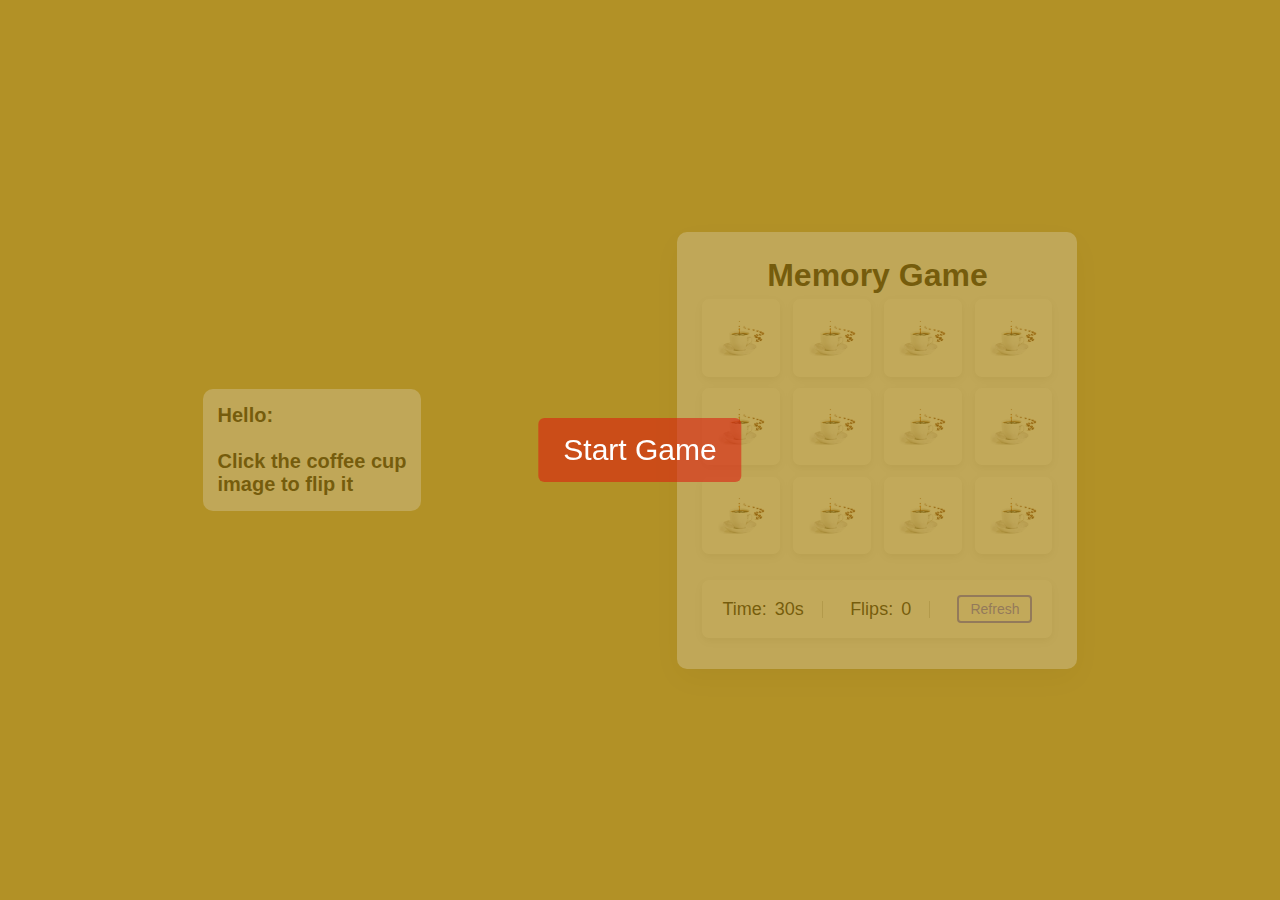
<file: Funpage/Funpage/index.html>
<!DOCTYPE html>
<html>
  <head>
    <meta charset="utf-8">  
    <title>Funpage</title>
    <link rel="stylesheet" href="style.css">
    <meta name="viewport" content="width=device-width, initial-scale=1.0">
  </head>
  <body>
    
    <div class="control-buttons">
      <span>Start Game</span>
    </div>
    <div class="info-container">
      <div class="name">
        Hello: <span></span>
        <br>
        <br>
        Click the coffee cup 
        <br>
        image to flip it
        
      </div>
      
    </div>
    <div class="Funpage">
      <h1>Memory Game</h1>
      <ul class="cards">
        <li class="card">
          <div class="view front-view">
            <img src="images/img-cof.jpg" alt="icon">
          </div>
          <div class="view back-view">
            <img src="images/img-1.png" alt="card-img">
          </div>
        </li>
        <li class="card">
          <div class="view front-view">
            <img src="images/img-cof.jpg" alt="icon">
          </div>
          <div class="view back-view">
            <img src="images/img-2.png" alt="card-img">
          </div>
        </li>
        <li class="card">
          <div class="view front-view">
            <img src="images/img-cof.jpg" alt="icon">
          </div>
          <div class="view back-view">
            <img src="images/img-3.png" alt="card-img">
          </div>
        </li>
        <li class="card">
          <div class="view front-view">
            <img src="images/img-cof.jpg" alt="icon">
          </div>
          <div class="view back-view">
            <img src="images/img-4.png" alt="card-img">
          </div>
        </li>
        <li class="card">
          <div class="view front-view">
            <img src="images/img-cof.jpg" alt="icon">
          </div>
          <div class="view back-view">
            <img src="images/img-5.png" alt="card-img">
          </div>
        </li>
        <li class="card">
          <div class="view front-view">
            <img src="images/img-cof.jpg" alt="icon">
          </div>
          <div class="view back-view">
            <img src="images/img-6.png" alt="card-img">
          </div>
        </li>
        <li class="card">
          <div class="view front-view">
            <img src="images/img-cof.jpg" alt="icon">
          </div>
          <div class="view back-view">
            <img src="images/img-5.png" alt="card-img">
          </div>
        </li>
        <li class="card">
          <div class="view front-view">
            <img src="images/img-cof.jpg" alt="icon">
          </div>
          <div class="view back-view">
            <img src="images/img-6.png" alt="card-img">
          </div>
        </li>
        <li class="card">
          <div class="view front-view">
            <img src="images/img-cof.jpg" alt="icon">
          </div>
          <div class="view back-view">
            <img src="images/img-1.png" alt="card-img">
          </div>
        </li>
        <li class="card">
          <div class="view front-view">
            <img src="images/img-cof.jpg" alt="icon">
          </div>
          <div class="view back-view">
            <img src="images/img-2.png" alt="card-img">
          </div>
        </li>
        <li class="card">
          <div class="view front-view">
            <img src="images/img-cof.jpg" alt="icon">
          </div>
          <div class="view back-view">
            <img src="images/img-3.png" alt="card-img">
          </div>
        </li>
        <li class="card">
          <div class="view front-view">
            <img src="images/img-cof.jpg" alt="icon">
          </div>
          <div class="view back-view">
            <img src="images/img-4.png" alt="card-img">
          </div>
        </li>
        <div class="details">
          <p class="time">Time: <span><b>20</b>s</span></p>
          <p class="flips">Flips: <span><b>0</b></span></p>
          <button>Refresh</button>
        </div>
      </ul>
    </div>

    <script src="script.js"></script>
    
  </body>
</html>
</file>
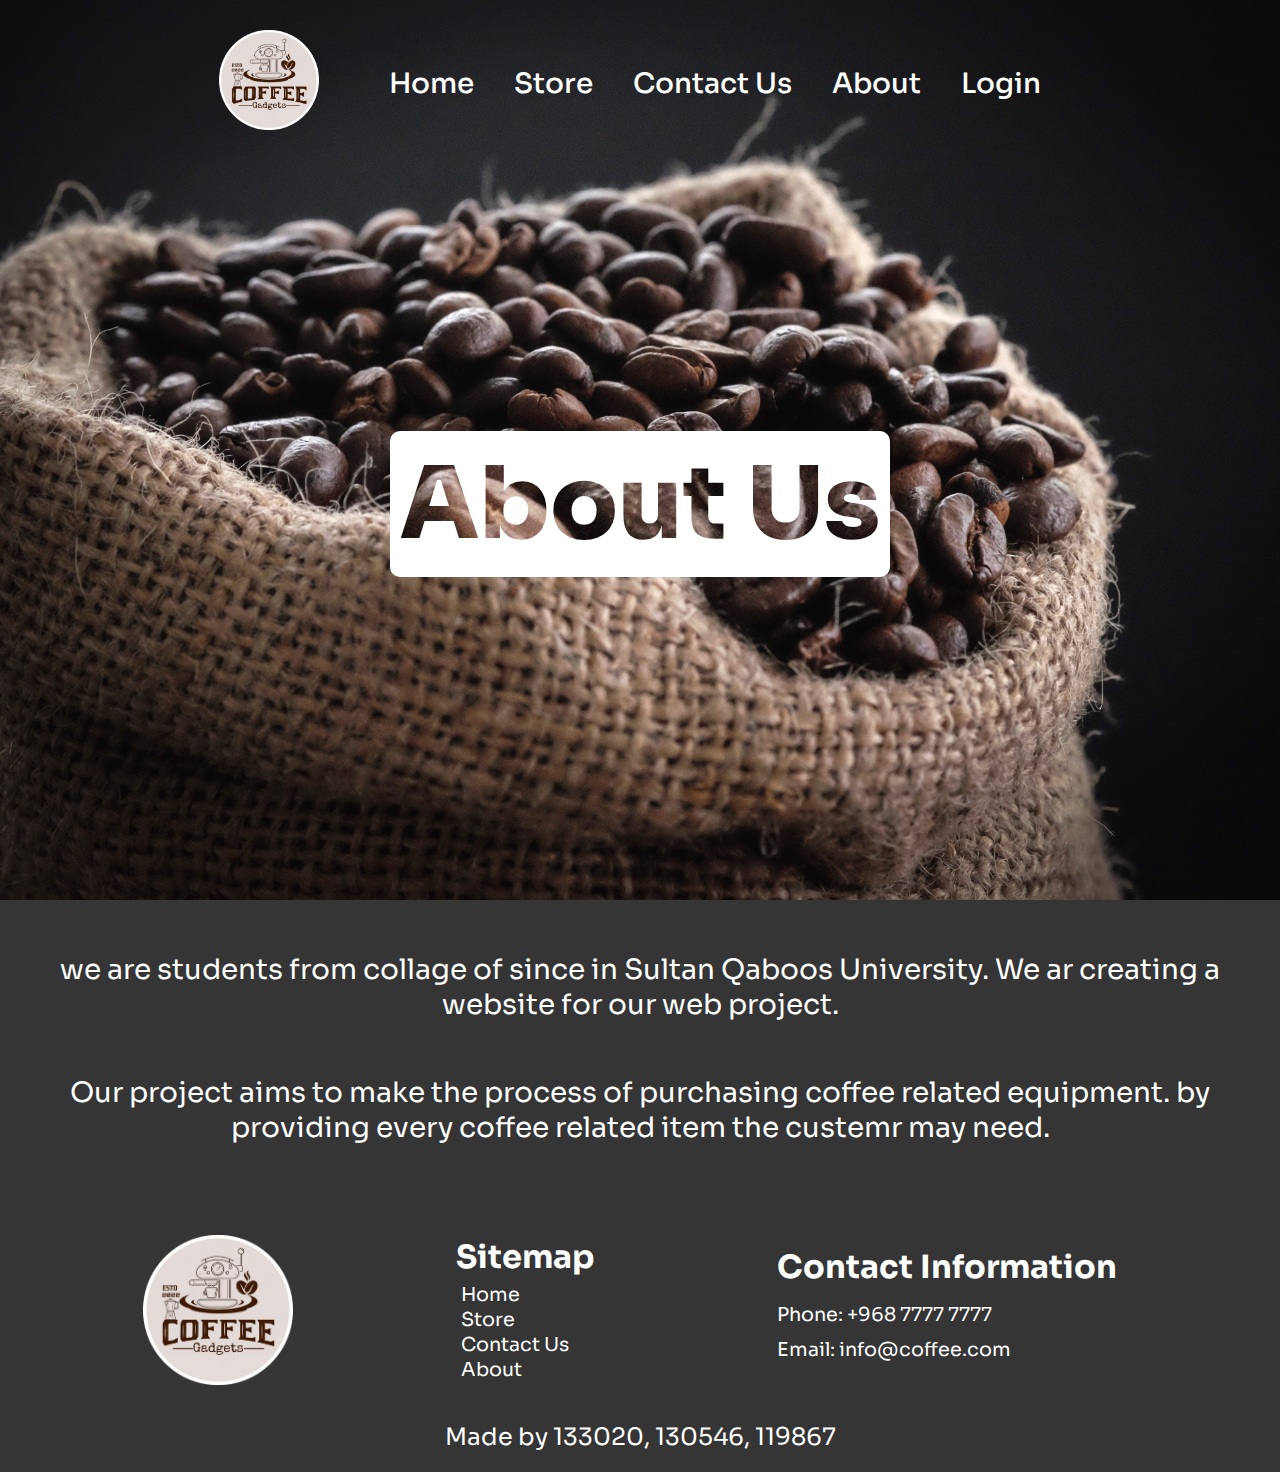
<file: pages/about.html>
<!DOCTYPE html>
<html>
  <head>
    <link rel="stylesheet" href="../index.css" />
    <link rel="stylesheet" href="../styles/store.css" />
    <link rel="preconnect" href="https://fonts.googleapis.com" />
    <link rel="preconnect" href="https://fonts.gstatic.com" crossorigin />
    <link
      href="https://fonts.googleapis.com/css2?family=Roboto:wght@100;300;400;500;700;900&family=Sora:wght@100;200;300;400;500;600;700;800&display=swap"
      rel="stylesheet"
    />
  </head>
  <body>
    <div class="home-container">
      <div class="nav-bar">
        <img class="nav-bar-logo" src="../assets/logo .PNG" alt="logo" />
        <ul>
          <li><a href="../index.html">Home</a></li>
          <li><a href="./store.html">Store</a></li>
          <li><a href="./contact-us.html">Contact Us</a></li>
          <li><a href="./about.html">About</a></li>
          <li><a href="./login.html">Login</a></li>
        </ul>
      </div>
      <div class="title-container">
        <div class="title"><span>About Us</span></div>
      </div>
    </div>

    <div class="content-container">
      <div class="table-container">
        <table class="table" style="background-color: rgb(53, 53, 53)">
          <tbody style="font-size: 28px; text-align: center; color: white">
            <tr>
              <td style="padding: 50px">
                we are students from collage of since in Sultan Qaboos
                University. We ar creating a website for our web project.
              </td>
            </tr>
            <tr>
              <td style="padding-bottom: 50px">
                Our project aims to make the process of purchasing coffee
                related equipment. by providing every coffee related item the
                custemr may need.
              </td>
            </tr>
          </tbody>
        </table>
      </div>
    </div>

    <footer>
      <div class="footer-container">
        <img src="../assets/logo .PNG" alt="logo" />
        <div class="sitemap">
          <h1>Sitemap</h1>
          <a href="../index.html">Home</a>
          <a href="./store.html">Store</a>
          <a href=".contact-us.html">Contact Us</a>
          <a href="./about.html">About</a>
        </div>
        <div class="contact-information">
          <h1>Contact Information</h1>
          <p>Phone: +968 7777 7777</p>
          <p>Email: info@coffee.com</p>
        </div>
      </div>
      <div class="copyrights">Made by 133020, 130546, 119867</div>
    </footer>
  </body>
</html>
</file>
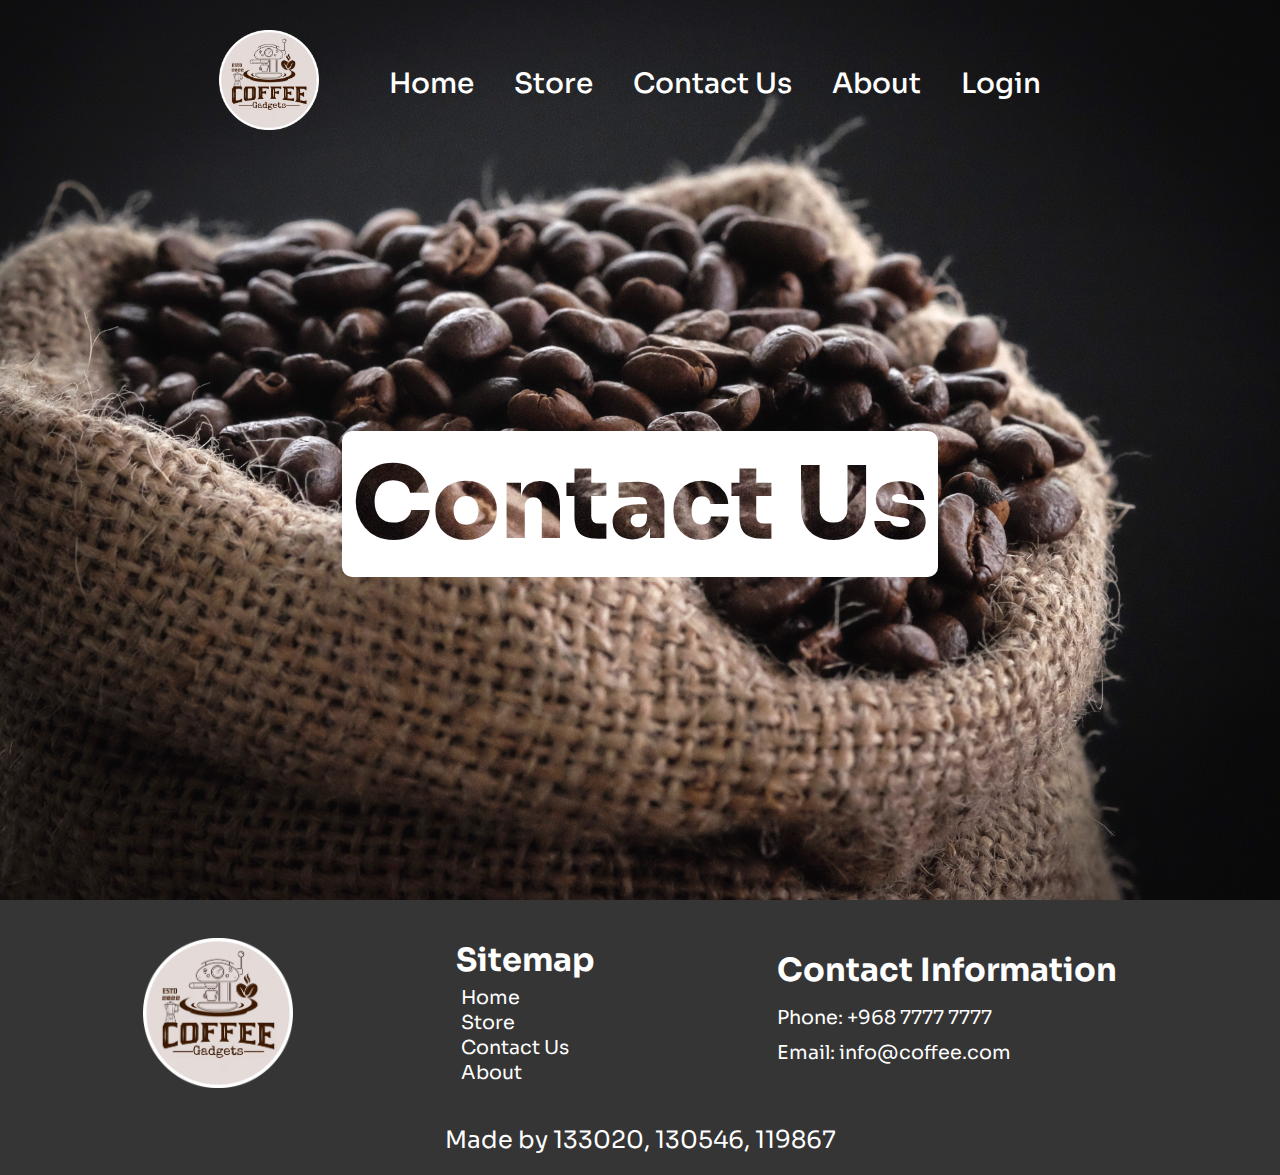
<file: pages/contact-us.html>
<!DOCTYPE html>
<html>
  <head>
    <link rel="stylesheet" href="../index.css" />
    <link rel="stylesheet" href="../styles/store.css" />
    <link rel="preconnect" href="https://fonts.googleapis.com" />
    <link rel="preconnect" href="https://fonts.gstatic.com" crossorigin />
    <link
      href="https://fonts.googleapis.com/css2?family=Roboto:wght@100;300;400;500;700;900&family=Sora:wght@100;200;300;400;500;600;700;800&display=swap"
      rel="stylesheet"
    />
  </head>
  <body>
    <div class="home-container">
      <div class="nav-bar">
        <img class="nav-bar-logo" src="../assets/logo .PNG" alt="logo" />
        <ul>
          <li><a href="../index.html">Home</a></li>
          <li><a href="./store.html">Store</a></li>
          <li><a href="./contact-us.html">Contact Us</a></li>
          <li><a href="./about.html">About</a></li>
          <li><a href="./login.html">Login</a></li>
        </ul>
      </div>
      <div class="title-container">
        <div class="title"><span>Contact Us</span></div>
      </div>
    </div>
    <footer>
      <div class="footer-container">
        <img src="../assets/logo .PNG" alt="logo" />
        <div class="sitemap">
          <h1>Sitemap</h1>
          <a href="../index.html">Home</a>
          <a href="./store.html">Store</a>
          <a href=".contact-us.html">Contact Us</a>
          <a href="./about.html">About</a>
        </div>
        <div class="contact-information">
          <h1>Contact Information</h1>
          <p>Phone: +968 7777 7777</p>
          <p>Email: info@coffee.com</p>
        </div>
      </div>
      <div class="copyrights">Made by 133020, 130546, 119867</div>
    </footer>
  </body>
</html>
</file>
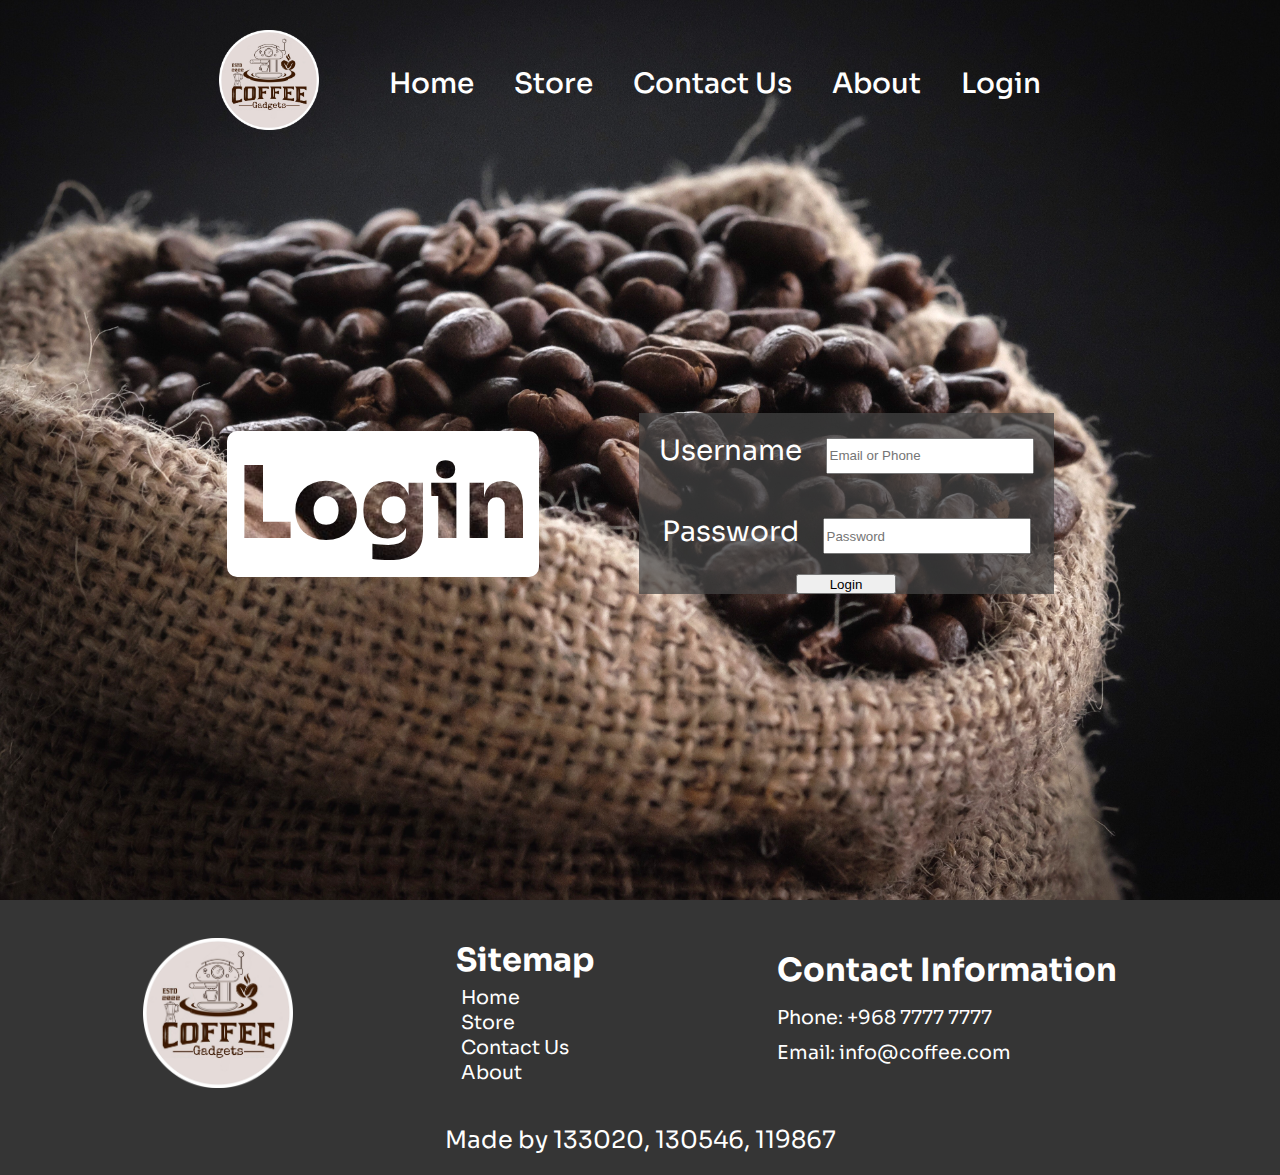
<file: pages/login.html>
<!DOCTYPE html>
<html>
  <head>
    <link rel="stylesheet" href="../index.css" />
    <link rel="stylesheet" href="../styles/login.css" />
    <link rel="preconnect" href="https://fonts.googleapis.com" />
    <link rel="preconnect" href="https://fonts.gstatic.com" crossorigin />
    <link
      href="https://fonts.googleapis.com/css2?family=Roboto:wght@100;300;400;500;700;900&family=Sora:wght@100;200;300;400;500;600;700;800&display=swap"
      rel="stylesheet"
    />
  </head>
  <body>
    <div class="home-container">
      <div class="nav-bar">
        <img class="nav-bar-logo" src="../assets/logo .PNG" alt="logo" />
        <ul>
          <li><a href="../index.html">Home</a></li>
          <li><a href="./store.html">Store</a></li>
          <li><a href="./contact-us.html">Contact Us</a></li>
          <li><a href="./about.html">About</a></li>
          <li><a href="./login.html">Login</a></li>
        </ul>
      </div>
      <div class="title-container">
        <div class="title"><span>Login</span></div>
        <form class="form-container">
          <div class="field">
            <label for="username">Username</label>
            <input type="text" placeholder="Email or Phone" id="username" />
          </div>
          <div class="field">
            <label for="password">Password</label>
            <input type="password" placeholder="Password" id="password" />
          </div>
          <input class="lo" type="submit" value="Login" />
        </form>
      </div>
    </div>

    <footer>
      <div class="footer-container">
        <img src="../assets/logo .PNG" alt="logo" />
        <div class="sitemap">
          <h1>Sitemap</h1>
          <a href="">Home</a>
          <a href="./pages/store.html">Store</a>
          <a href="./pages/contact-us.html">Contact Us</a>
          <a href="./pages/about.html">About</a>
        </div>
        <div class="contact-information">
          <h1>Contact Information</h1>
          <p>Phone: +968 7777 7777</p>
          <p>Email: info@coffee.com</p>
        </div>
      </div>
      <div class="copyrights">Made by 133020, 130546, 119867</div>
    </footer>
  </body>
</html>
</file>
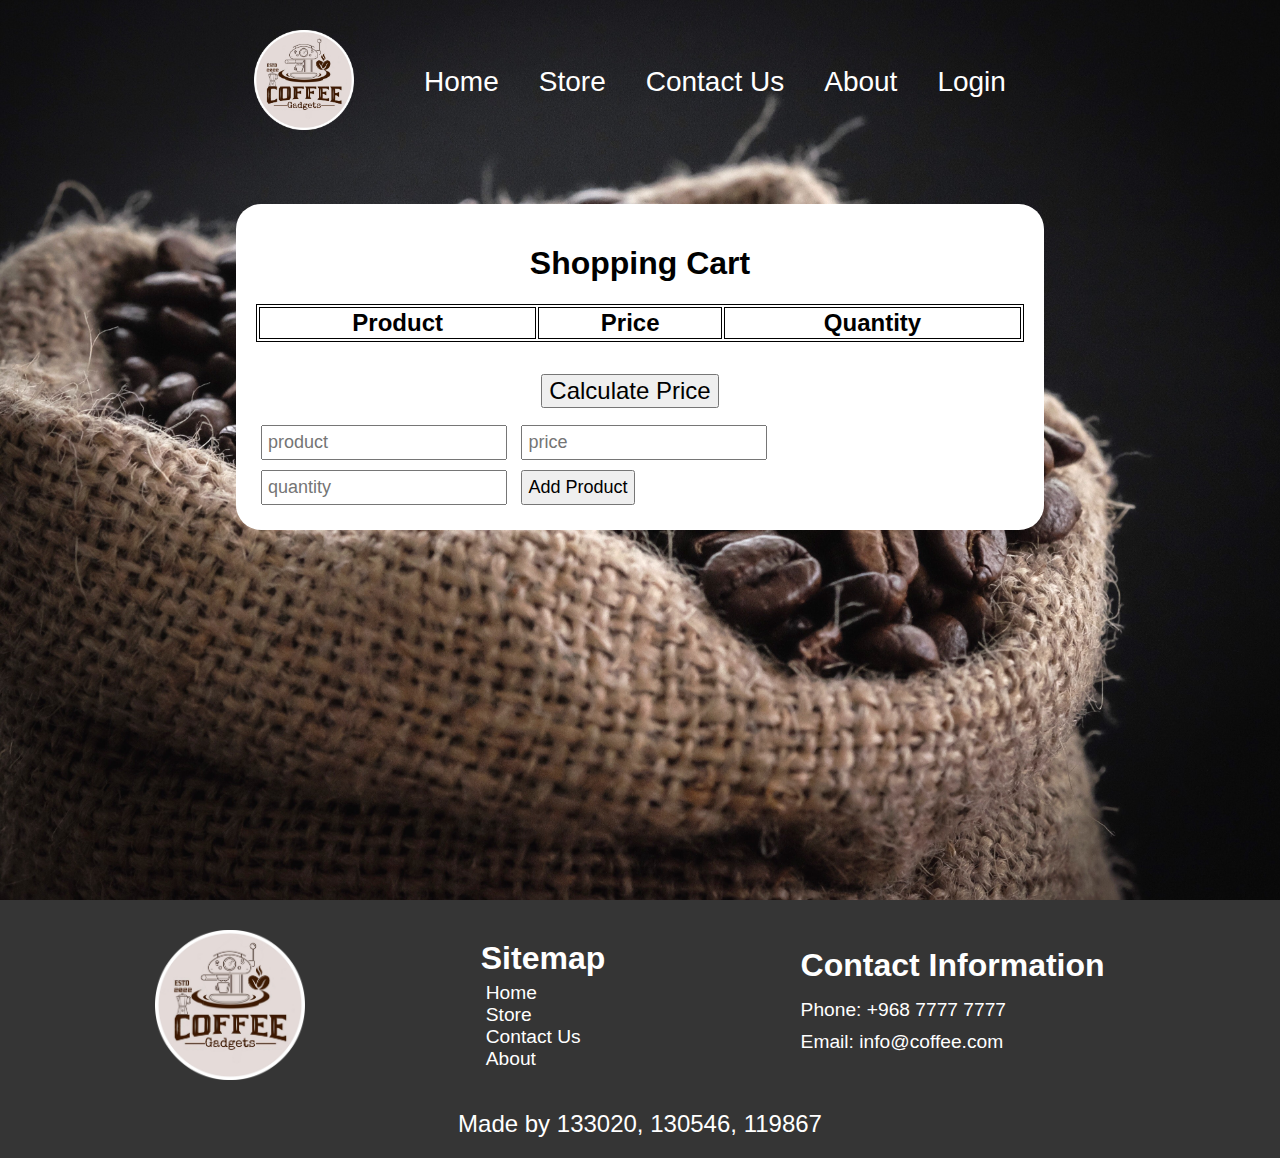
<file: pages/shoppingcart.html>
<!DOCTYPE html>
<html>
  <head>
    <link rel="stylesheet" href="../styles/shoppingCart.css" />
    <link rel="stylesheet" href="../index.css" />
    <link rel="preconnect" href="https://fonts.googleapis.com" />
    <link rel="preconnect" href="https://fonts.gstatic.com" crossorigin />
  </head>
  <body>
    <div class="home-container">
      <div class="nav-bar">
        <img class="nav-bar-logo" src="../assets/logo .PNG" alt="logo" />
        <ul>
          <li><a href="../index.html">Home</a></li>
          <li><a href="./store.html">Store</a></li>
          <li><a href="./contact-us.html">Contact Us</a></li>
          <li><a href="./about.html">About</a></li>
          <li><a href="./login.html">Login</a></li>
        </ul>
      </div>
      <div class="cart-container">
        <h1>Shopping Cart</h1>
        <table class="products-table" id="products-table">
          <tr>
            <th>Product</th>
            <th>Price</th>
            <th>Quantity</th>
          </tr>
        </table>
        <div class="calculator-container">
          <button id="calculate-btn">Calculate Price</button>
          <p id="total-price"></p>
        </div>
        <form class="add-product-form" action="javascript:addProduct()">
          <input id="product-name" placeholder="product" type="text" />
          <input id="product-price" placeholder="price" type="number" />
          <input id="product-quantity" placeholder="quantity" type="number" />
          <input value="Add Product" type="submit" />
        </form>
      </div>
    </div>

    <footer>
      <div class="footer-container">
        <img src="../assets/logo .PNG" alt="logo" />
        <div class="sitemap">
          <h1>Sitemap</h1>
          <a href="../index.html">Home</a>
          <a href="./store.html">Store</a>
          <a href=".contact-us.html">Contact Us</a>
          <a href="./about.html">About</a>
        </div>
        <div class="contact-information">
          <h1>Contact Information</h1>
          <p>Phone: +968 7777 7777</p>
          <p>Email: info@coffee.com</p>
        </div>
      </div>
      <div class="copyrights">Made by 133020, 130546, 119867</div>
    </footer>
  </body>
  <script src="../scripts/shoppingCart.js"></script>
</html>
</file>
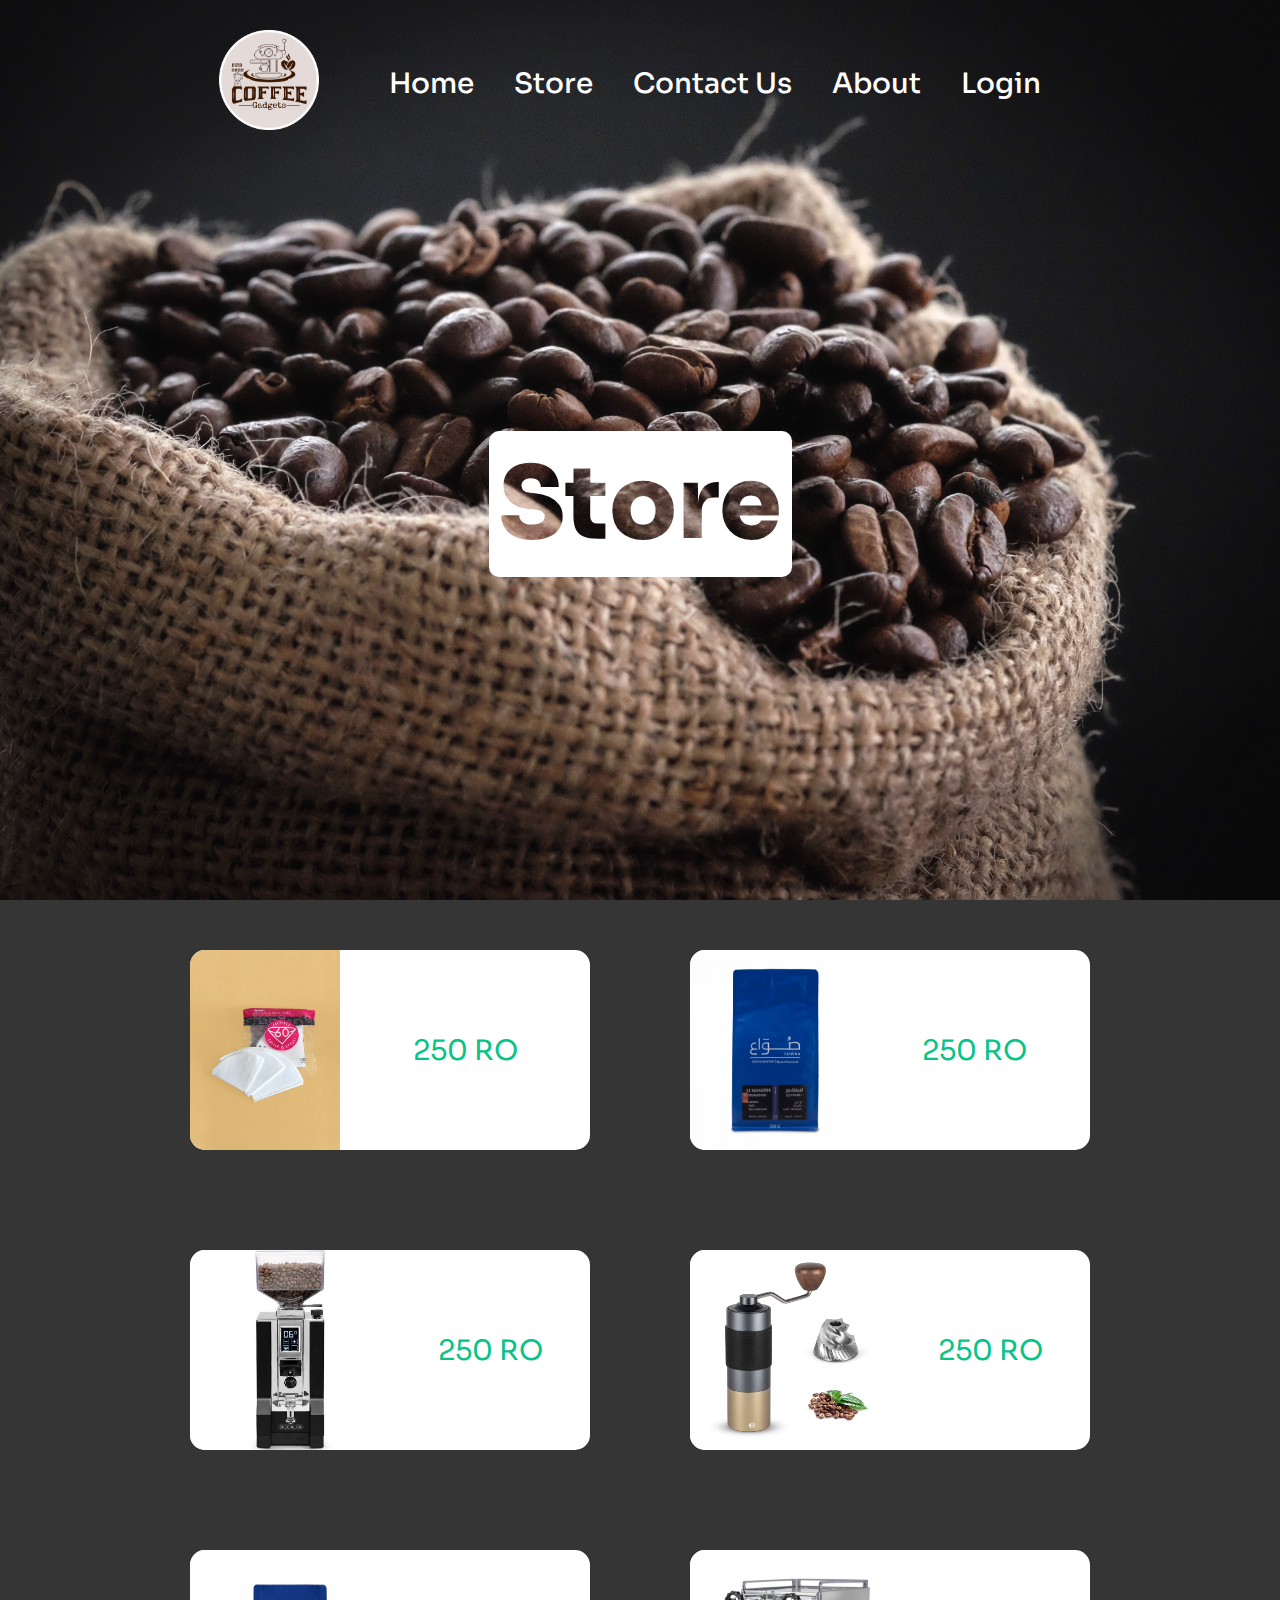
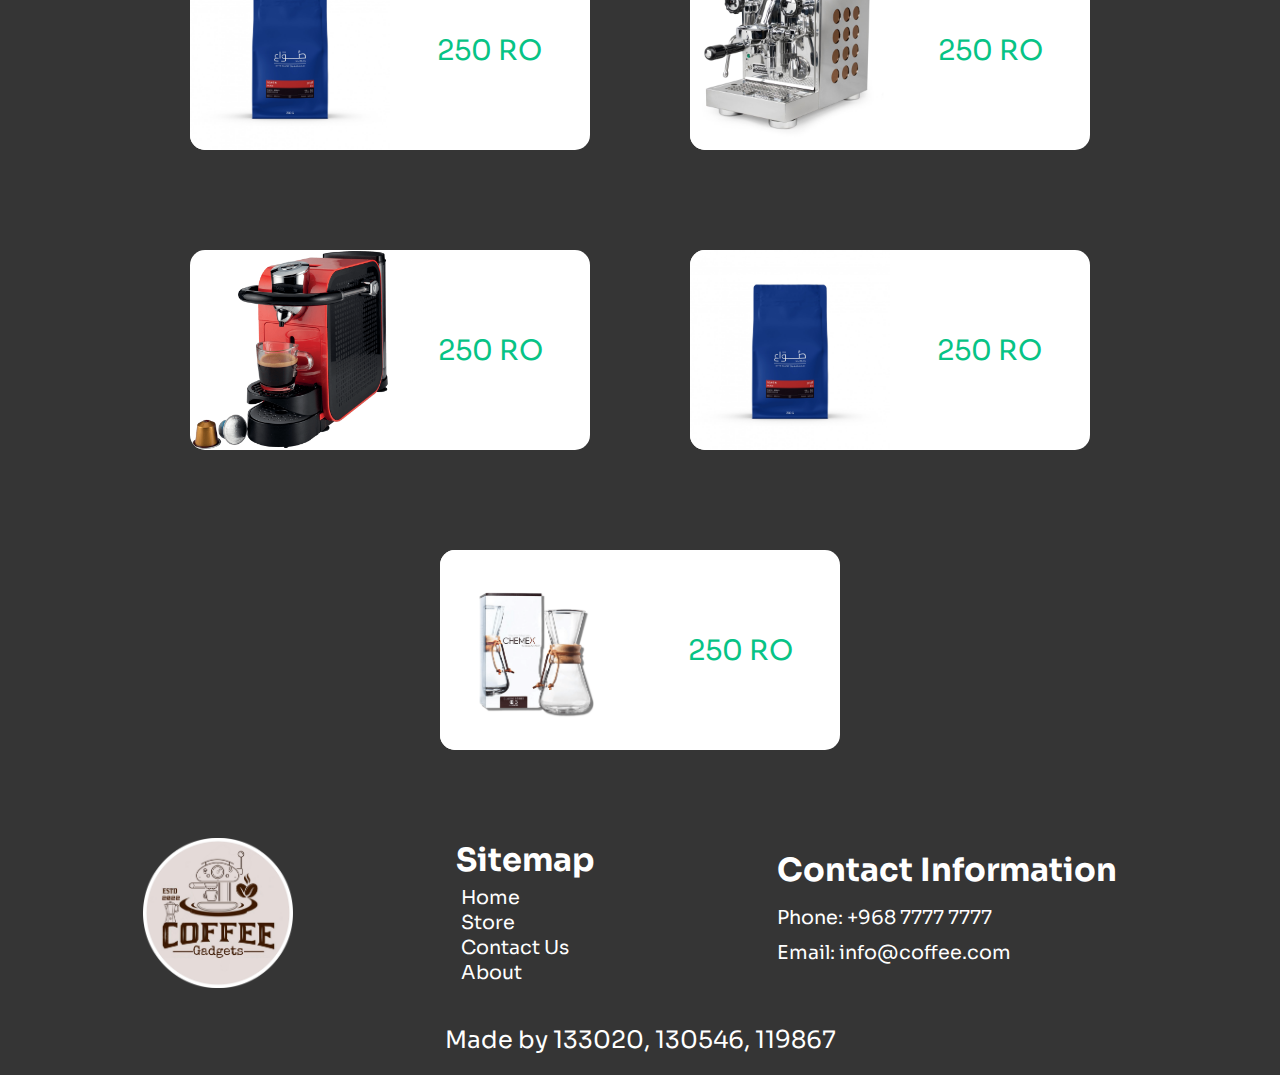
<file: pages/store.html>
<!DOCTYPE html>
<html>
  <head>
    <link rel="stylesheet" href="../index.css" />
    <link rel="stylesheet" href="../styles/store.css" />
    <link rel="preconnect" href="https://fonts.googleapis.com" />
    <link rel="preconnect" href="https://fonts.gstatic.com" crossorigin />
    <link
      href="https://fonts.googleapis.com/css2?family=Roboto:wght@100;300;400;500;700;900&family=Sora:wght@100;200;300;400;500;600;700;800&display=swap"
      rel="stylesheet"
    />
  </head>
  <body>
    <div class="home-container">
      <div class="nav-bar">
        <img class="nav-bar-logo" src="../assets/logo .PNG" alt="logo" />
        <ul>
          <li><a href="../index.html">Home</a></li>
          <li><a href="./store.html">Store</a></li>
          <li><a href="./contact-us.html">Contact Us</a></li>
          <li><a href="./about.html">About</a></li>
          <li><a href="./login.html">Login</a></li>
        </ul>
      </div>
      <div class="title-container">
        <div class="title"><span>Store</span></div>
      </div>
    </div>

    <div class="products-container">
      <div class="product">
        <img
          class="product-image"
          src="../assets/shop/Accessories/IMG-9918.PNG"
        />
        <div class="product-name">250 RO</div>
      </div>
      <div class="product">
        <img
          class="product-image"
          src="../assets/shop/Beans/Espresso Coffee Bean.jpg"
        />
        <div class="product-name">250 RO</div>
      </div>
      <div class="product">
        <img
          class="product-image"
          src="../assets/shop/Grinder/Espresso/IMG-9921.JPG"
        />
        <div class="product-name">250 RO</div>
      </div>
      <div class="product">
        <img
          class="product-image"
          src="../assets/shop/Grinder/Manual/IMG-9920.JPG"
        />
        <div class="product-name">250 RO</div>
      </div>
      <div class="product">
        <img
          class="product-image"
          src="../assets/shop/Beans/Filter Coffee Bean.JPG"
        />
        <div class="product-name">250 RO</div>
      </div>
      <div class="product">
        <img
          class="product-image"
          src="../assets/shop/Machine/Espresso/IMG-9912.JPG"
        />
        <div class="product-name">250 RO</div>
      </div>
      <div class="product">
        <img
          class="product-image"
          src="../assets/shop/Machine/Capsule/IMG-9927.PNG"
        />
        <div class="product-name">250 RO</div>
      </div>
      <div class="product">
        <img
          class="product-image"
          src="../assets/shop/Beans/Filter Coffee Bean.JPG"
        />
        <div class="product-name">250 RO</div>
      </div>
      <div class="product">
        <img
          class="product-image"
          src="../assets/shop/Machine/Filter/IMG-9917.PNG"
        />
        <div class="product-name">250 RO</div>
      </div>
    </div>

    <footer>
      <div class="footer-container">
        <img src="../assets/logo .PNG" alt="logo" />
        <div class="sitemap">
          <h1>Sitemap</h1>
          <a href="../index.html">Home</a>
          <a href="">Store</a>
          <a href=".contact-us.html">Contact Us</a>
          <a href="./about.html">About</a>
        </div>
        <div class="contact-information">
          <h1>Contact Information</h1>
          <p>Phone: +968 7777 7777</p>
          <p>Email: info@coffee.com</p>
        </div>
      </div>
      <div class="copyrights">Made by 133020, 130546, 119867</div>
    </footer>
  </body>
</html>
</file>
<file: Funpage/Funpage/style.css>
*{
  margin: 0;
  padding: 0;
  box-sizing: border-box;
  font-family: 'Poppins', sans-serif;
}
p{
  font-size: 20px;
}
.control-buttons {
  position: fixed;
  left: 0;
  top: 0;
  width: 100%;
  height: 100%;
  z-index: 2;
  background-color: rgba(167, 132, 19, 0.699);
}
.control-buttons span {
  position: absolute;
  left: 50%;
  top: 50%;
  transform: translate(-50%, -50%);
  background-color: #dd1e1094;
  color: #FFF;
  padding: 15px 25px;
  font-size: 30px;
  text-align: center;
  border-radius: 6px;
  cursor: pointer;
}
.info-container{
  border-radius: 10px;
  padding: 15px 15px;
  background-color: #f8f8f8;
  font-family:Cambria, Cochin, Georgia, Times, 'Times New Roman', serif;
  font-weight: bolder;
  text-align: left;
  font-size: 20px;
  margin-right: 20%;
  color: black;
}
body{
  display: flex;
  align-items: center;
  justify-content: center;
  min-height: 100vh;
  background: #b68f0eb4;
}
::selection{
  color: #fff;
  background: #b68f0eb4;
}
.Funpage{
  padding: 25px;
  background: #f8f8f8;
  border-radius: 10px;
  box-shadow: 0 10px 30px rgba(0,0,0,0.1);
}
h1{
  text-align: center;
}
.cards, .card, .view, .details, p{
  display: flex;
  align-items: center;
  justify-content: center;
}
.cards{
  height: 350px;
  width: 350px;
  flex-wrap: wrap;
  justify-content: space-between;
}
.cards .card{
  cursor: pointer;
  position: relative;
  perspective: 1000px;
  transform-style: preserve-3d;
  height: calc(100% / 4 - 10px);
  width: calc(100% / 4 - 10px);
}
.card.shake{
  animation: shake 0.35s ease-in-out;
}
@keyframes shake {
  0%, 100%{
    transform: translateX(0);
  }
  20%{
    transform: translateX(-13px);
  }
  40%{
    transform: translateX(13px);
  }
  60%{
    transform: translateX(-8px);
  }
  80%{
    transform: translateX(8px);
  }
}
.cards .card .view{
  width: 100%;
  height: 100%;
  user-select: none;
  pointer-events: none;
  position: absolute;
  background: #fff;
  border-radius: 7px;
  backface-visibility: hidden;
  transition: transform 0.25s linear;
  box-shadow: 0 3px 10px rgba(0,0,0,0.1);
}
.card .front-view img{
  width: 65px;
}
.card .back-view{
  transform: rotateY(-180deg);
}
.card .back-view img{
  max-width: 40px;
}
.card.flip .front-view{
  transform: rotateY(180deg);
}
.card.flip .back-view{
  transform: rotateY(0);
}

.details{
  width: 100%;
  margin-top: 15px;
  padding: 0 20px;
  border-radius: 7px;
  background: #fff;
  height: calc(100% / 4 - 30px);
  justify-content: space-between;
  box-shadow: 0 3px 10px rgba(0,0,0,0.1);
}
.details p{
  font-size: 18px;
  height: 17px;
  padding-right: 18px;
  border-right: 1px solid #ccc;
}
.details p span{
  margin-left: 8px;
}
.details p b{
  font-weight: 500;
}
.details button{
  cursor: pointer;
  font-size: 14px;
  color: #6563ff;
  border-radius: 4px;
  padding: 4px 11px;
  background: #fff;
  border: 2px solid #6563ff;
  transition: 0.3s ease;
}
.details button:hover{
  color: #fff;
  background: #6563ff;
}

@media screen and (max-width: 700px) {
  .cards{
    height: 350px;
    width: 350px;
  }
  .card .front-view img{
    max-width: 16px;
  }
  .card .back-view img{
    max-width: 40px;
  }
}

@media screen and (max-width: 530px) {
  .cards{
    height: 300px;
    width: 300px;
  }
  .card .back-view img{
    max-width: 35px;
  }
  .details{
    margin-top: 10px;
    padding: 0 15px;
    height: calc(100% / 4 - 20px);
  }
  .details p{
    height: 15px;
    font-size: 17px;
    padding-right: 13px;
  }
  .details button{
    font-size: 13px;
    padding: 5px 10px;
    border: none;
    color: #fff;
    background: #6563ff;
  }
}
</file>
<file: index.css>
body {
  padding: 0px;
  margin: 0px;
  font-family: "Roboto", sans-serif;
  font-family: "Sora", sans-serif;
}
.home-container {
  height: 100vh;
  width: 100%;
  background-image: url("./assets/coffee-beans.jpg");
  background-size: cover;
  display: flex;
  flex-direction: column;
  align-items: center;
}
.nav-bar {
  display: flex;
  flex-direction: row;
  justify-content: center;
  flex-wrap: wrap;
  position: relative;
  top: 30px;
}
.nav-bar ul {
  display: flex;
  justify-content: center;
  align-items: center;
  padding: 0;
  list-style: none;
}
.nav-bar-logo {
  width: 100px;
  height: 100px;
  margin-right: 50px;
}
.nav-bar li {
  margin: 20px;
  font-size: 28px;
  font-weight: 500;
  transition: all 0.2s;
}
.nav-bar li a {
  text-decoration: none;
  color: white;
}
.nav-bar li:hover {
  transition: all 0.2s;
  margin-top: 10px;
}

.title-container {
  display: flex;
  flex: 1;
  justify-content: center;
  align-items: center;
}
.title {
  color: white;
  font-size: 100px;
  padding: 10px;
  font-weight: 900;
  background-color: white;
  border-radius: 10px;
  text-align: center;
}
.title span {
  display: block;
  background-image: url("./assets/coffee-beans.jpg");
  background-position: center;
  -webkit-text-fill-color: transparent;
  -webkit-background-clip: text;
}

footer {
  width: 100%;
  /* height: 200px; */
  padding-top: 20px;
  background-color: rgb(53, 53, 53);
  display: flex;
  flex-direction: column;
  justify-content: center;
  align-items: center;
  color: white;
}
.footer-container {
  display: flex;
  flex-direction: row;
  justify-content: space-evenly;
  align-items: center;
  flex-wrap: wrap;
  width: 100%;
}

footer img {
  width: 150px;
  height: 150px;
}
footer .sitemap {
  display: flex;
  flex-direction: column;
  margin: 20px;
}
footer .sitemap h1 {
  margin: 0px;
  margin-bottom: 5px;
}
footer .sitemap a {
  color: white;
  text-decoration: none;
  font-size: larger;
  margin-left: 5px;
}
footer .contact-information {
  display: flex;
  flex-direction: column;
  margin: 20px;
}
footer .contact-information h1 {
  margin: 0px;
  margin-bottom: 15px;
}
footer .contact-information p {
  margin: 0px;
  margin-bottom: 10px;
  font-size: larger;
}
.copyrights {
  font-size: 24px;
  margin: 20px;
}
@media only screen and (max-width: 1100px) {
  .title {
    font-size: 7vw;
  }
  .nav-bar li {
    margin: 20px;
    font-size: 24px;
    font-weight: 500;
  }
}
@media only screen and (max-width: 600px) {
  .title {
    font-size: 50px;
  }
  .nav-bar li {
    margin: 15px;
    font-size: 24;
  }
}
</file>
<file: styles/store.css>
.products-container {
  width: 100%;
  display: flex;
  flex-wrap: wrap;
  align-items: center;
  justify-content: center;
  background-color: rgb(53, 53, 53);
}
.product {
  width: 400px;
  height: 200px;
  background-color: white;
  display: flex;
  overflow: hidden;
  border-radius: 15px;
  margin: 50px;
}
.product-name {
  display: flex;
  align-items: center;
  justify-content: center;
  width: 100%;
  font-size: 28px;
  text-align: center;
  color: rgb(7, 195, 133);
}
.product-image {
  height: 200px;
  width: 200px;
}
</file>
<file: styles/login.css>
.form-container {
  display: flex;
  flex-direction: column;
  justify-content: center;
  align-items: center;
  margin-left: 100px;
  background-color: rgba(69, 69, 69, 0.724);
}
.field {
  color: white;
  margin: 20px;
}
.field label {
  margin-right: 20px;
  font-size: 28px;
}
.field input {
  height: 30px;
  width: 200px;
}
.form-container input[type="submit"] {
  width: 100px;
  height: 20px;
}
</file>
<file: styles/shoppingCart.css>
.cart-container {
  width: 60%;
  margin-top: 100px;
  background-color: white;
  padding: 20px;
  display: flex;
  flex-direction: column;
  align-items: center;
  border-radius: 25px;
}
.products-table {
  width: 100%;
  font-size: 24px;
  margin-bottom: 20px;
}
.products-table,
th,
td {
  border: 1px solid;
}
.add-product-form input {
  font-size: 18px;
  margin: 5px;
  padding: 5px;
}

.calculator-container {
  display: flex;
  flex-direction: row;
  margin: 5px;
  align-items: center;
  justify-content: center;
  font-size: 24px;
}

#calculate-btn {
  margin-right: 20px;
  font-size: 24px;
}
</file>
